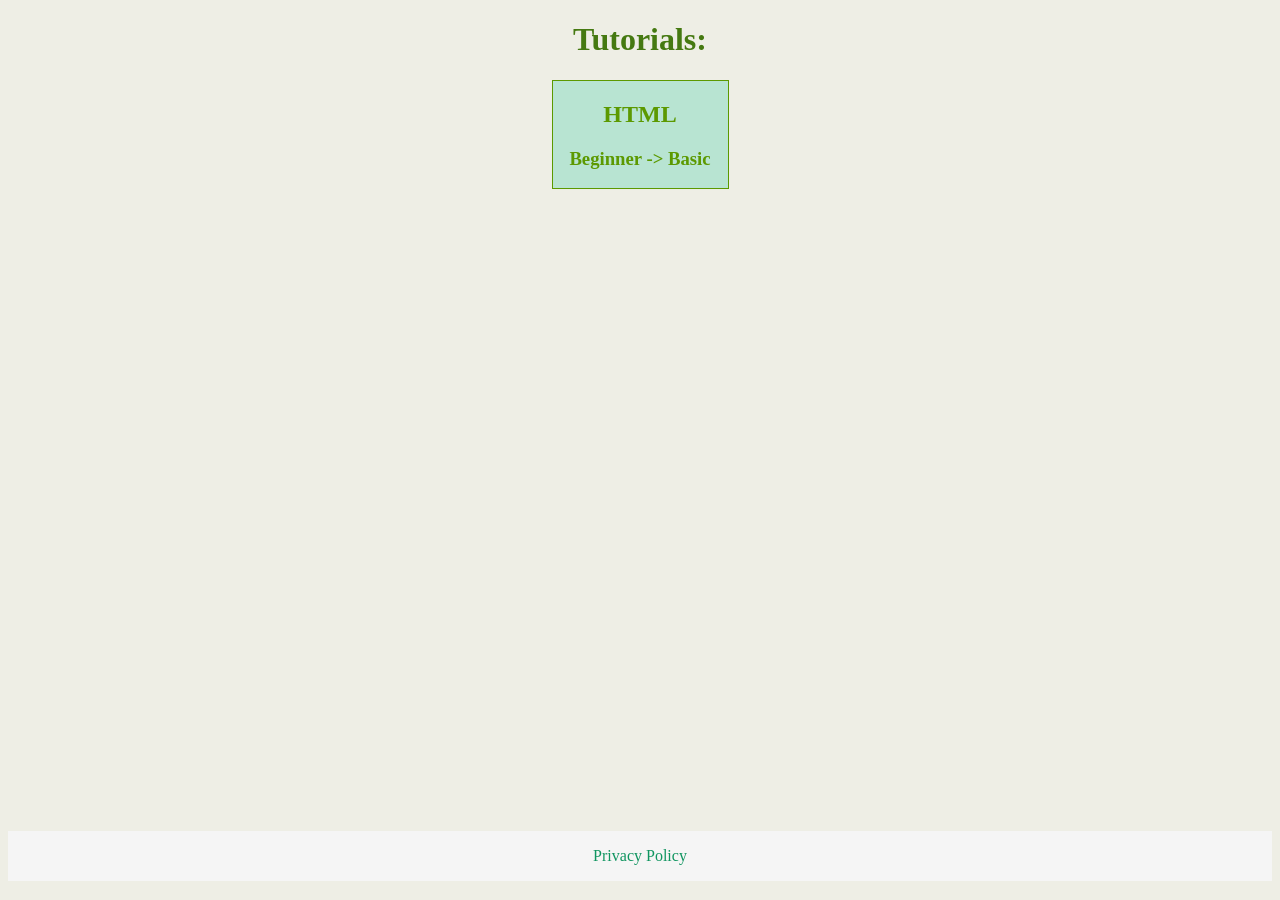
<file: index.html>
<!DOCTYPE html>
<head><link rel="stylesheet" href="styles.css"></head>
<body><div style="flex: 1; min-height: 90vh;">
	<h1>Tutorials: </h1>
	<div id="tutorials">
		<a href="lesson.html"><div id="tutorialhtml" class="tutorial">
			<h2>HTML</h2><h3>Beginner -> Basic</h3>
		</div></a>
	</div></div>
	<footer><a href="privacy-policy.html">Privacy Policy</a></footer>
</body>
</file>
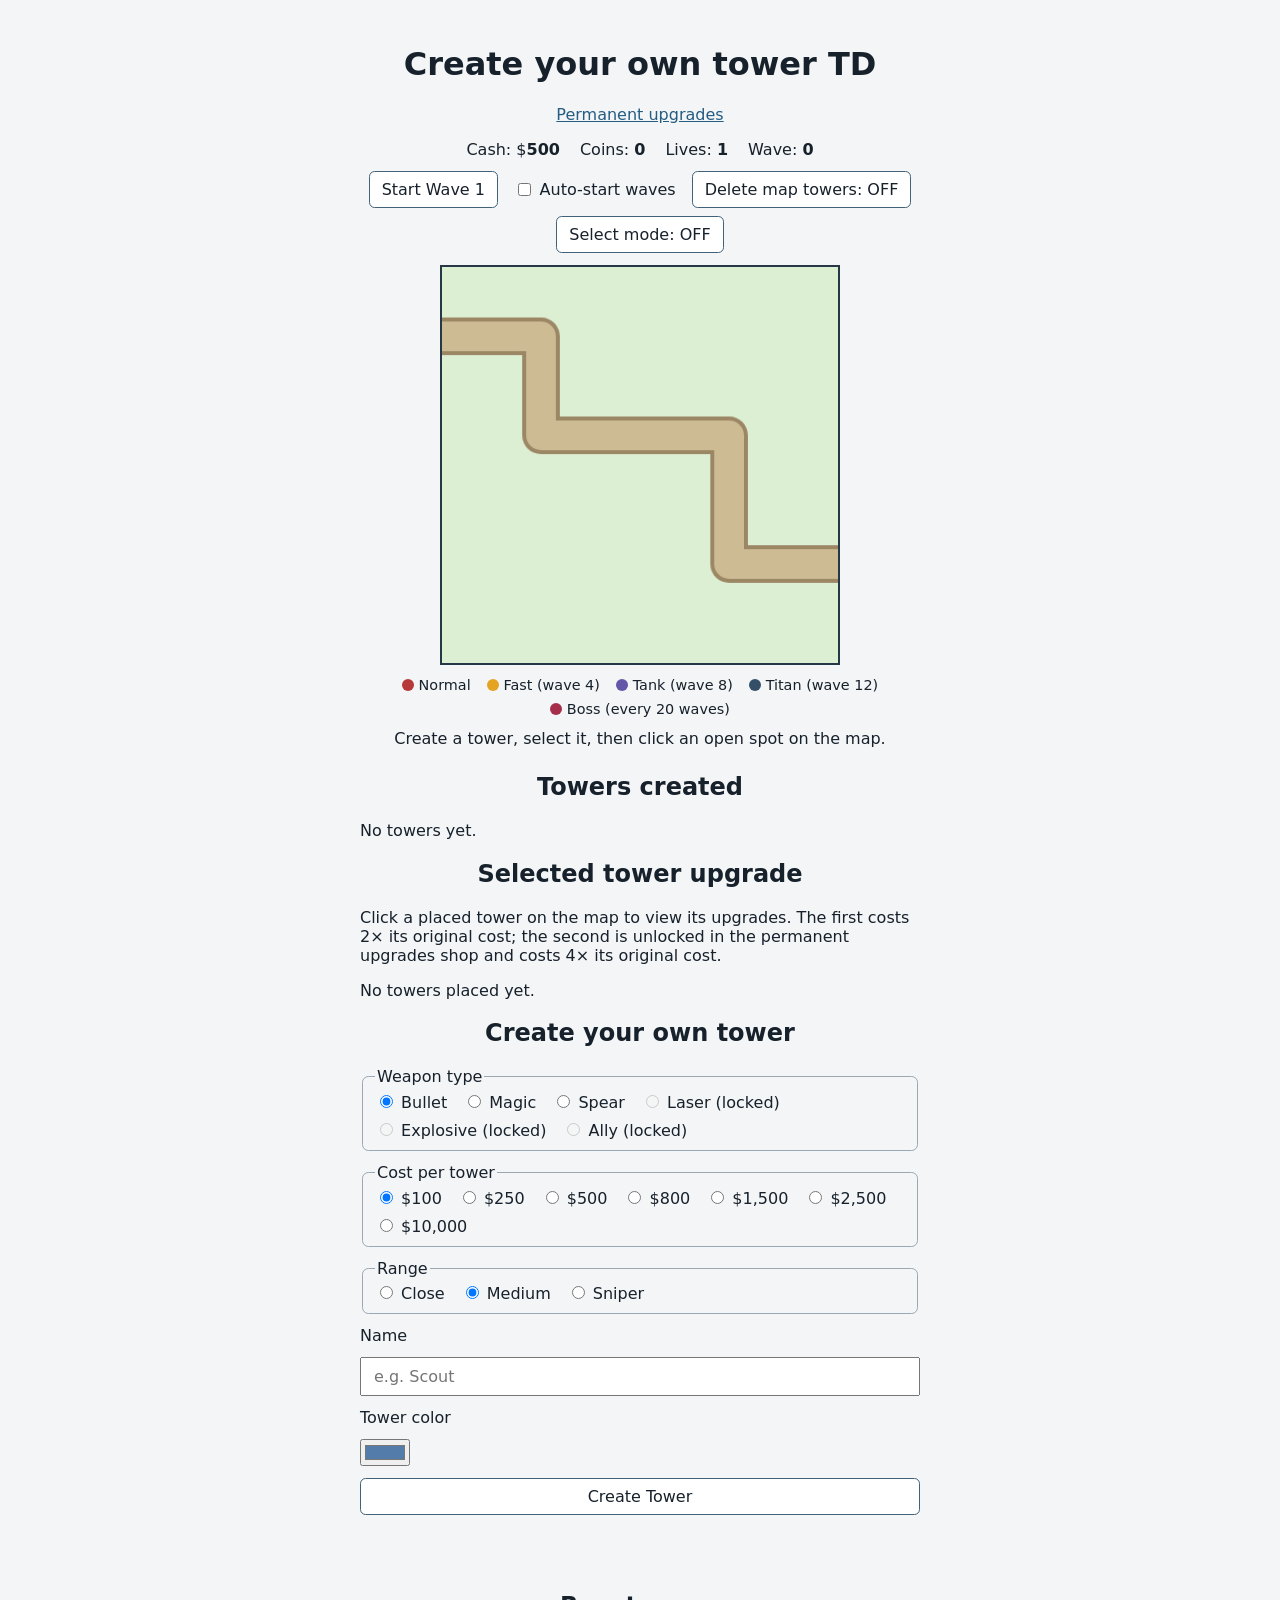
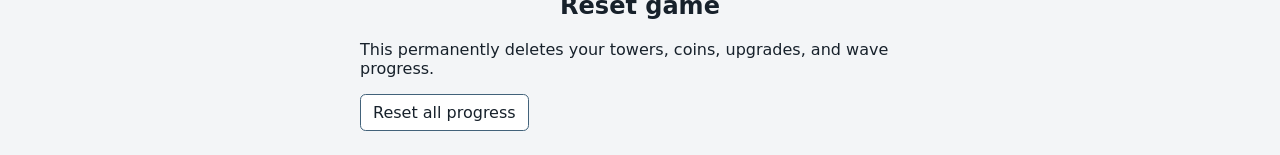
<file: developer/MYTD/index.html>
<!doctype html>
<html lang="en">
<head>
  <meta charset="utf-8">
  <meta name="viewport" content="width=device-width, initial-scale=1">
  <title>Create Your Own Tower TD</title>
  <link rel="stylesheet" href="style.css">
  <script src="game.js" defer></script>
</head>
<body>
  <main>
    <h1>Create your own tower TD</h1>
    <nav class="site-nav"><a href="permanentupgrades.html">Permanent upgrades</a></nav>

    <section class="game" aria-label="Tower defense game">
      <div class="game-stats" aria-live="polite">
        <span>Cash: $<strong id="cash">500</strong></span>
        <span>Coins: <strong id="coins">0</strong></span>
        <span>Lives: <strong id="lives">10</strong></span>
        <span>Wave: <strong id="wave">0</strong></span>
      </div>
      <div class="game-controls">
        <button id="startWave" type="button">Start Wave</button>
        <label class="auto-start-option"><input id="autoStartWaves" type="checkbox"> Auto-start waves</label>
        <button id="deleteMode" type="button" aria-pressed="false">Delete map towers: OFF</button>
        <button id="selectMode" type="button" aria-pressed="false">Select mode: OFF</button>
        <button id="restart" type="button" hidden>Play Again</button>
      </div>
      <canvas id="gameCanvas" width="400" height="400" aria-label="Game map">
        Your browser does not support canvas.
      </canvas>
      <div class="enemy-legend" aria-label="Enemy types">
        <span><i class="enemy-swatch normal"></i>Normal</span>
        <span><i class="enemy-swatch fast"></i>Fast (wave 4)</span>
        <span><i class="enemy-swatch tank"></i>Tank (wave 8)</span>
        <span><i class="enemy-swatch titan"></i>Titan (wave 12)</span>
        <span><i class="enemy-swatch boss"></i>Boss (every 20 waves)</span>
      </div>
      <p id="gameMessage" role="status">Create a tower, select it, then click an open spot on the map.</p>
    </section>

    <section>
      <h2>Towers created</h2>
      <div id="towerList" class="tower-list">No towers yet.</div>
    </section>

    <section>
      <h2>Selected tower upgrade</h2>
      <p>Click a placed tower on the map to view its upgrades. The first costs 2× its original cost; the second is unlocked in the permanent upgrades shop and costs 4× its original cost.</p>
      <div id="placedTowerList" class="tower-list">No towers placed yet.</div>
    </section>

    <section>
      <h2>Create your own tower</h2>
      <form id="towerForm" class="tower-form">
        <fieldset>
          <legend>Weapon type</legend>
          <div class="options">
            <label><input type="radio" name="towerBullet" value="bullet" checked> Bullet</label>
            <label><input type="radio" name="towerBullet" value="magic"> Magic</label>
            <label><input type="radio" name="towerBullet" value="spear"> Spear</label>
            <label><input type="radio" name="towerBullet" value="laser" disabled> Laser <span data-weapon-lock="laser">(locked)</span></label>
            <label><input type="radio" name="towerBullet" value="explosive" disabled> Explosive <span data-weapon-lock="explosive">(locked)</span></label>
            <label><input type="radio" name="towerBullet" value="ally" disabled> Ally <span data-weapon-lock="ally">(locked)</span></label>
          </div>
        </fieldset>

        <fieldset>
          <legend>Cost per tower</legend>
          <div class="options">
            <label><input type="radio" name="budget" value="100" checked> $100</label>
            <label><input type="radio" name="budget" value="250"> $250</label>
            <label><input type="radio" name="budget" value="500"> $500</label>
            <label><input type="radio" name="budget" value="800"> $800</label>
            <label><input type="radio" name="budget" value="1500"> $1,500</label>
            <label><input type="radio" name="budget" value="2500"> $2,500</label>
            <label><input type="radio" name="budget" value="10000"> $10,000</label>
          </div>
        </fieldset>

        <fieldset>
          <legend>Range</legend>
          <div class="options">
            <label><input type="radio" name="range" value="close"> Close</label>
            <label><input type="radio" name="range" value="medium" checked> Medium</label>
            <label><input type="radio" name="range" value="sniper"> Sniper</label>
          </div>
        </fieldset>

        <label for="towerName">Name</label>
        <input id="towerName" name="towerName" type="text" maxlength="20" placeholder="e.g. Scout" required>
        <label for="towerColor">Tower color</label>
        <input id="towerColor" name="towerColor" type="color" value="#547caa">
        <button type="submit">Create Tower</button>
      </form>
    </section>
<br><br><br>
    <section aria-label="Reset game progress">
      <h2>Reset game</h2>
      <p>This permanently deletes your towers, coins, upgrades, and wave progress.</p>
      <button id="resetProgress" type="button">Reset all progress</button>
    </section>
  </main>
</body>
</html>
</file>
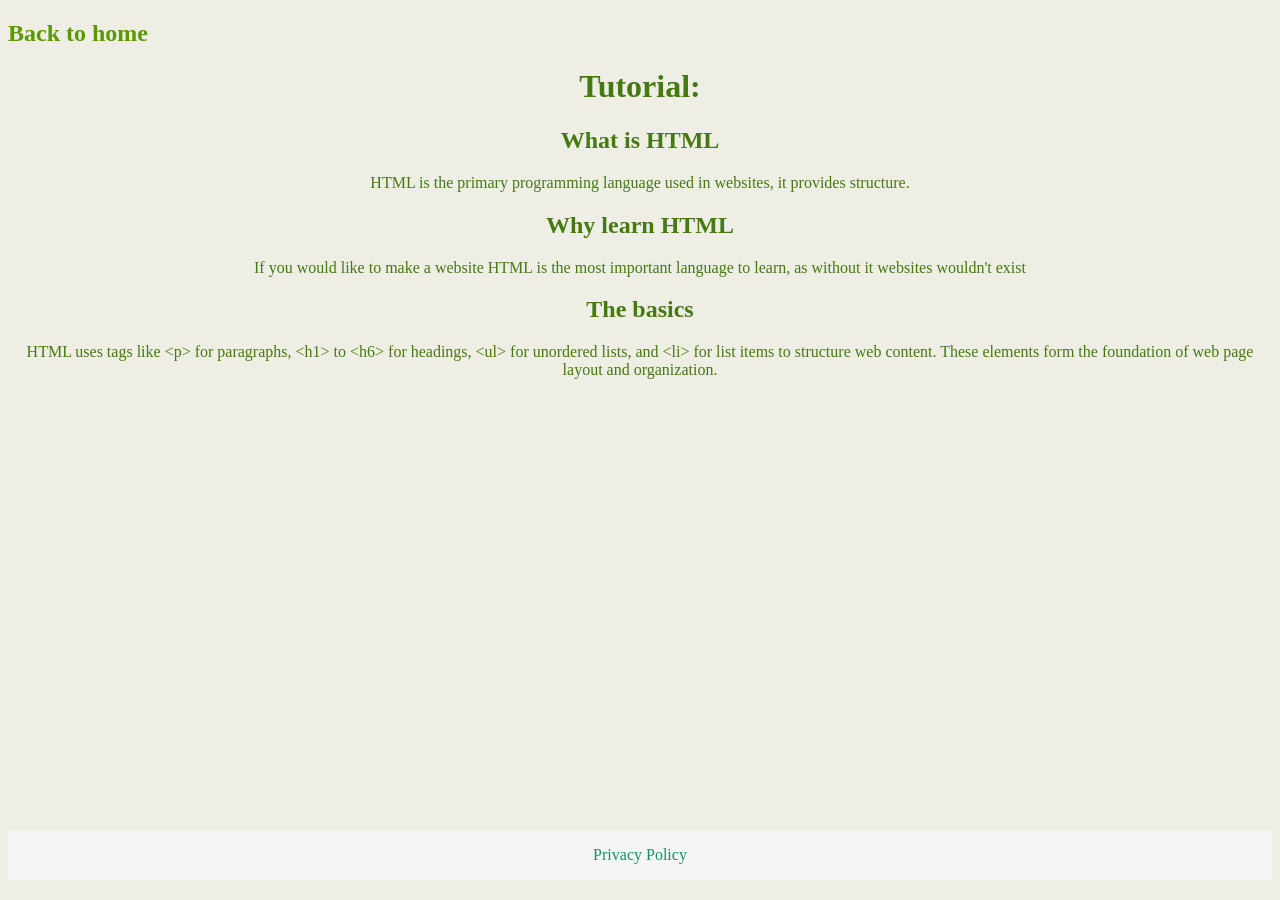
<file: lesson.html>
<!DOCTYPE html>
<head><link rel="stylesheet" href="styles.css"></head>
<body><div style="flex: 1; min-height: 90vh;">
	<h2 style="text-align: left"><a href="index.html">Back to home</a></h2>
	<h1>Tutorial:</h1>
	<h2>What is HTML</h2>
	<p>
		HTML is the primary programming language used in websites, it provides structure.
	</p>
	<h2>Why learn HTML</h2>
	<p>If you would like to make a website HTML is the most important language to learn, as without it websites wouldn't exist</p>
	<h2>The basics</h2>
	<p>HTML uses tags like &lt;p&gt; for paragraphs, &lt;h1&gt; to &lt;h6&gt; for headings, &lt;ul&gt; for unordered lists, and &lt;li&gt; for list items to structure web content. These elements form the foundation of web page layout and organization.</p>
	</div>
	<footer><a href="privacy-policy.html">Privacy Policy</a></footer>
</body>
</file>
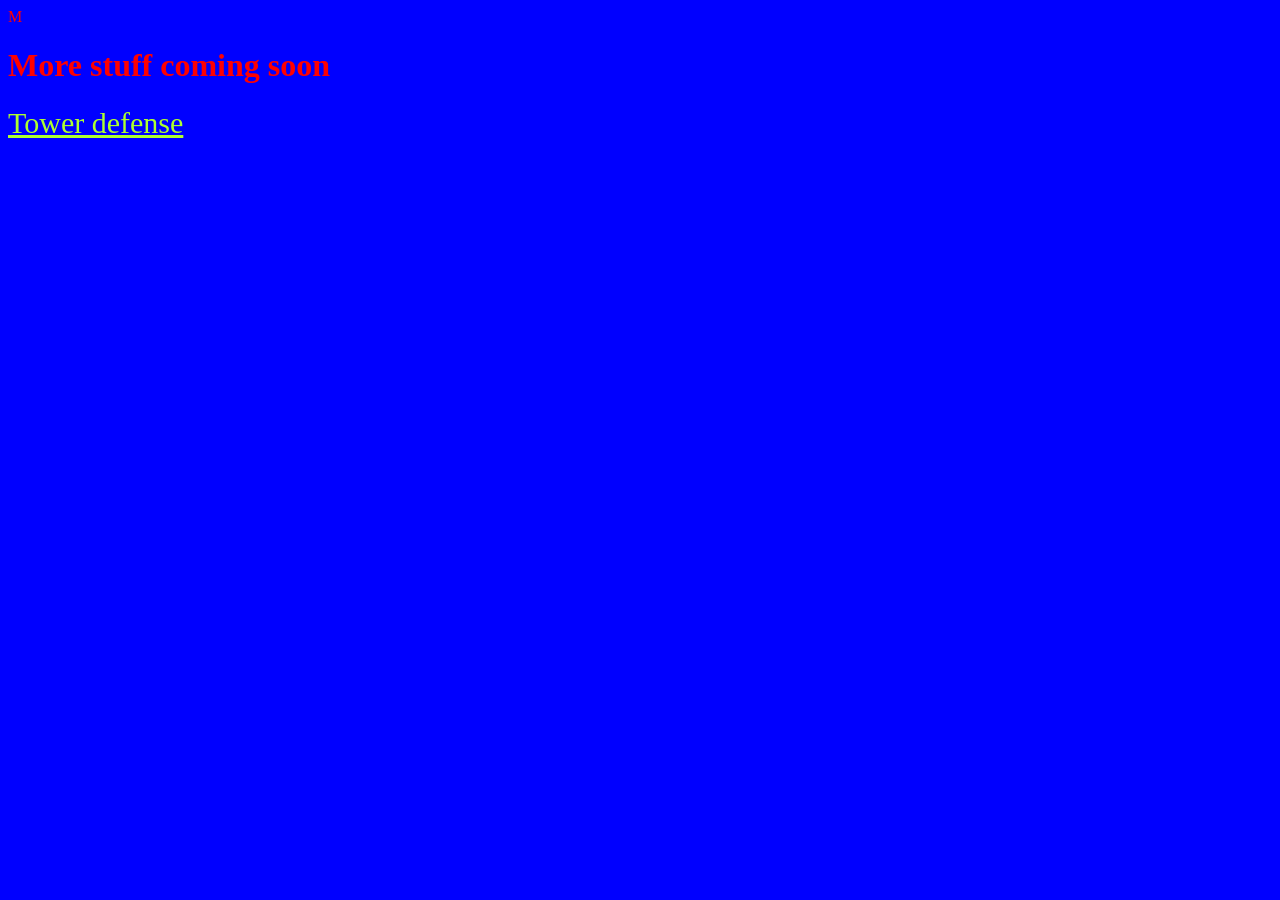
<file: developer/developer.html>
M<!DOCTYPE html>
<head><style>body {background-color: blue; color: red}</style></head>
<body>
<h1>More stuff coming soon</h1>
<a href="MYTD/index.html" style="font-size: 30px; color: greenyellow">Tower defense</a>
</body>
</file>
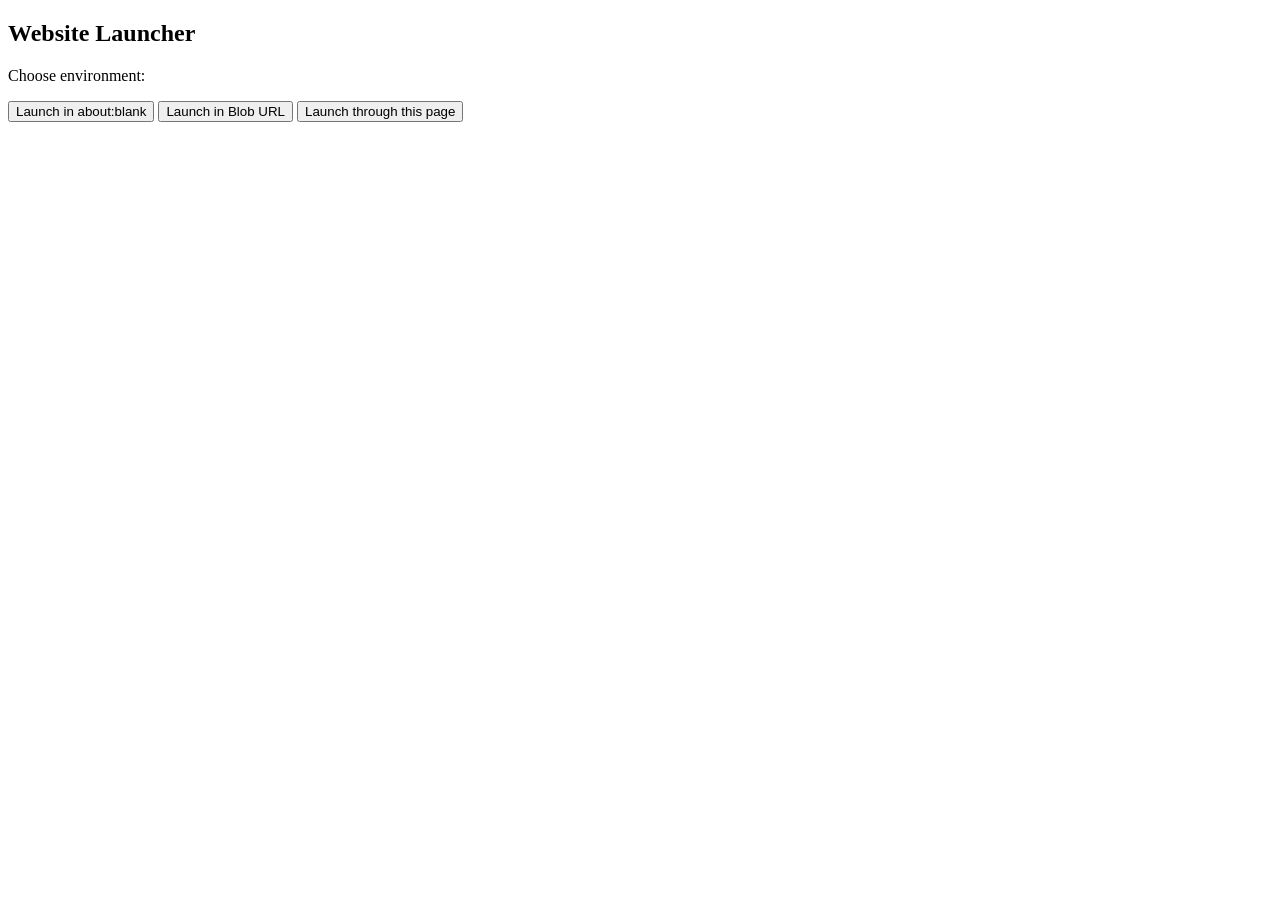
<file: developer/devsite.html>
<!DOCTYPE html>
<html lang="en">
<head>
    <meta charset="UTF-8">
    <meta name="viewport" content="width=device-width, initial-scale=1.0">
    <title>Website Launcher</title>
</head>
<body>

    <div class="container">
        <h2>Website Launcher</h2>
        <p>Choose environment:</p>
        
        <div class="btn-container">
            <button class="btn-blank" onclick="launchAboutBlank()">Launch in about:blank</button>
            <button class="btn-blob" onclick="launchBlob()">Launch in Blob URL</button>
            <button class="btn-normal" onclick="launchDirect()">Launch through this page</button>
        </div>
    </div>
    <script>
        const predefinedHTML = fetch("./site.html").then(response => {
            if (!response.ok) {
                throw new Error(`Could not load site.html: ${response.status}`);
            }
            return response.text();
        });

        function launchDirect() {
            predefinedHTML.then(html => {
                document.open();
                document.write(html);
                document.close();
            }).catch(error => alert(error.message));
        }

        function launchAboutBlank() {
            const win = window.open("about:blank", "_blank");
            if (win) {
                predefinedHTML.then(html => {
                    win.document.open();
                    win.document.write(html);
                    win.document.close();
                }).catch(error => {
                    win.close();
                    alert(error.message);
                });
            } else {
                alert("Popup blocked! Please allow popups for this dashboard.");
            }
        }

        function launchBlob() {
            predefinedHTML.then(html => {
                const blob = new Blob([html], { type: "text/html" });
                const blobUrl = URL.createObjectURL(blob);
                const win = window.open(blobUrl, "_blank");
                if (!win) {
                    alert("Popup blocked! Please allow popups for this dashboard.");
                }
            }).catch(error => alert(error.message));
        }
    </script>

</body>
</html>
</file>
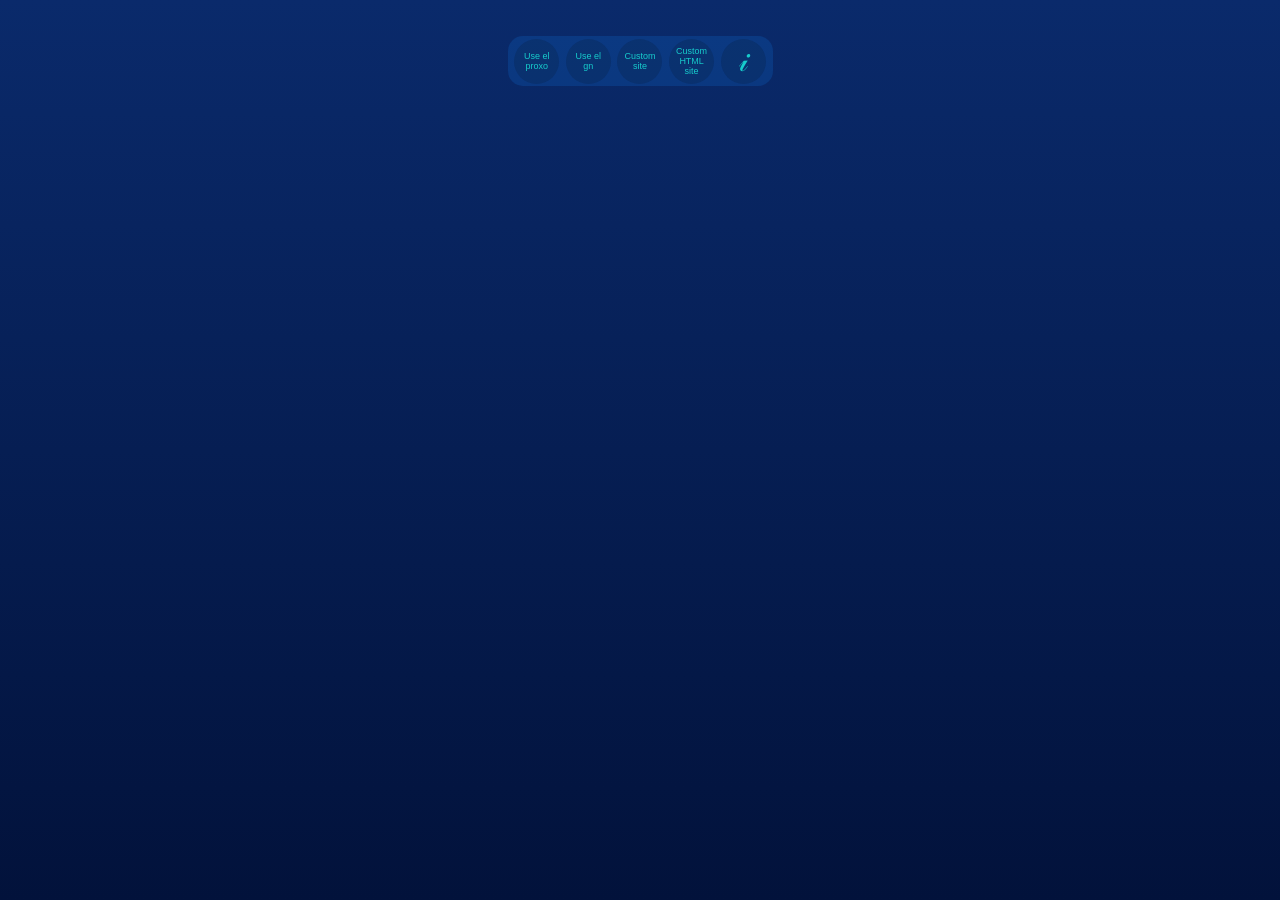
<file: developer/site.html>
<!DOCTYPE html>
<html lang="en">
<head>
    <meta charset="UTF-8">
    <meta name="viewport" content="width=device-width, initial-scale=1.0">
    <title>Site</title>
    <style>body {
	min-height: 100vh;
	margin: 0;
	display: flex;
	flex-direction: column;
	align-items: center;
	gap: 16px;
    background-color: black;
	background: linear-gradient(180deg, #0a2a6b 0%, #02123b 100%) fixed;
}

button {
    background-color: #0610222f;
    color: rgb(23, 204, 204);
    height: 45px;
    width: 45px;
    font-size: 9px;
    border-style: none;
    border-radius: 40px;
    corner-shape: squircle;
    cursor: pointer;
    
}

.control-panel {
    position: absolute;
    top: 4%;
	width: 265px;
	height: 50px;
	display: flex;
	justify-content: space-evenly;
	align-items: center;
	background-color: rgba(17, 122, 227, 0.2);
    corner-shape: squircle; 
    border-radius: 15px;
}

.iframe-container {
	position: relative;
	width: 500px;
	height: 350px;
    overflow: visible;
    isolation: isolate;
}

.iframe-container iframe {
    position: absolute;
    inset: 0;
    z-index: 0;
	width: 100%;
	height: 100%;
	border: 0;
}

.iframe-drag-handle {
	position: absolute;
    top: -32px;
	left: 0;
    z-index: 2;
	width: calc(100%);
	height: 32px;
	box-sizing: border-box;
	display: flex;
	align-items: center;
	padding: 0 12px;
	border: 0;
	border-bottom: 1px solid rgba(255, 255, 255, 0.14);
	background: rgba(6, 16, 34, 0.88);
	color: rgba(245, 248, 255, 0.92);
	font-size: 12px;
	font-weight: 600;
	text-align: left;
	cursor: grab;
	touch-action: none;
    border-style: none !important;
    border-radius: 0% !important; 
}

.iframe-drag-handle::before {
	width: 14px;
	height: 8px;
	margin-right: 8px;
	background: radial-gradient(circle, #aab7c9 1.3px, transparent 1.5px) 0 0 / 6px 6px;
	content: "";
}

.iframe-drag-handle:active {
	cursor: grabbing;
}

.iframe-maximize {
	position: absolute;
    top: -29px;
	right: 30px;
    z-index: 3;
	width: 22px;
	height: 22px;
	padding: 0;
	border: 0;
	border-radius: 50%;
	background: transparent;
	color: rgb(255, 4, 4);
	font-size: 18px;
	line-height: 1;
	cursor: pointer;
}
.iframe-close {
	position: absolute;
    top: -27px;
	right: 4px;
    z-index: 4;
	width: 22px;
	height: 22px;
	padding: 0;
	border: 0;
	border-radius: 50%;
	background: transparent;
	color: rgb(255, 4, 4);
	font-size: 18px;
	line-height: 1;
	cursor: pointer;
}

.iframe-close:hover {
	background: #f0645d;
}
.iframe-maximize:hover {
	background: #f0645d;
}

.iframe-close:focus-visible,
.iframe-drag-handle:focus-visible {
	outline: 2px solid white;
	outline-offset: 2px;
}

.iframe-resize-handle {
	position: absolute;
	right: 0;
	bottom: 0;
    z-index: 3;
	width: 22px;
	height: 22px;
	padding: 0;
	border: 0;
	background: linear-gradient(135deg, transparent 48%, white 50% 56%, transparent 58% 67%, white 69% 75%, transparent 77%);
	cursor: nwse-resize;
	touch-action: none;
}</style>
</head>
<body>
    <div class="control-panel">
        <button id="forward">Use el proxo</button>
        <button id="static">Use el gn</button>
        <button id="custom">Custom site</button>
        <button id="code">Custom HTML site</button>
        <button id="about" style="font-size: 30px;">𝒾</button>
    </div>
<script>

let forwardingwebsite = "devsite2.html"
let staticsite = "developer.html"
let infoHtml = "<head></head><body style='background-color: white;'><h1>Info</h1><h2>WOWME version: alpha v0.7</h2><h3>Extensions coming soon</h3><p>Find on github as lopascodingtutorials</p></body>"
let nextIframeZIndex = 1
//Make sure website allows embeds
function forwardPopUp(code) {
    const iframeContainer = document.createElement("div")
    iframeContainer.className = "iframe-container"
    iframeContainer.style.position = "fixed"
    iframeContainer.style.left = Math.max(16, (window.innerWidth - 500) / 2) + "px"
    iframeContainer.style.top = Math.max(32, (window.innerHeight - 350) / 2) + "px"
    iframeContainer.style.zIndex = String(++nextIframeZIndex)

    const newiframe = document.createElement("iframe")

    newiframe.width = "500px"
    newiframe.height = "350px"
    newiframe.title = "Forwarded website"

    const dragHandle = document.createElement("button")
    dragHandle.type = "button"
    dragHandle.className = "iframe-drag-handle"
    dragHandle.textContent = "Window"
    dragHandle.setAttribute("aria-label", "Drag window")
    dragHandle.title = "Drag to move"

        if (code == 1) {
    newiframe.src = forwardingwebsite
    dragHandle.textContent = "Main Site"
} else if (code == 0) {
   newiframe.src = staticsite
   dragHandle.textContent = "Backup Site"
} else if (code == 2) {
  newiframe.srcdoc = infoHtml
  dragHandle.textContent = "Information"
  } else if (code == 3) {
    newiframe.srcdoc = prompt("enter custom HTML (copy paste code):")
  } else if (code == 4) {
newiframe.src = prompt("(include htpp:// or https://) include custom site (eg. https://example.com)")
  }
    let dragState
    dragHandle.addEventListener("pointerdown", (event) => {
        event.preventDefault()
        const bounds = iframeContainer.getBoundingClientRect()
        iframeContainer.style.position = "fixed"
        iframeContainer.style.left = bounds.left + "px"
        iframeContainer.style.top = bounds.top + "px"
        iframeContainer.style.zIndex = String(++nextIframeZIndex)
        dragState = {
            pointerX: event.clientX,
            pointerY: event.clientY,
            left: bounds.left,
            top: bounds.top,
        }
        dragHandle.setPointerCapture(event.pointerId)
    })
    dragHandle.addEventListener("pointermove", (event) => {
        if (!dragState) return
        iframeContainer.style.left = (dragState.left + event.clientX - dragState.pointerX) + "px"
        iframeContainer.style.top = (dragState.top + event.clientY - dragState.pointerY) + "px"
    })
    dragHandle.addEventListener("pointerup", () => {
        dragState = null
    })
    dragHandle.addEventListener("pointercancel", () => {
        dragState = null
    })

    const resizeHandle = document.createElement("button")
    resizeHandle.type = "button"
    resizeHandle.className = "iframe-resize-handle"
    resizeHandle.setAttribute("aria-label", "Resize window")
    resizeHandle.title = "Drag to resize"

    let resizeState
    resizeHandle.addEventListener("pointerdown", (event) => {
        event.preventDefault()
        const bounds = iframeContainer.getBoundingClientRect()
        iframeContainer.style.zIndex = String(++nextIframeZIndex)
        resizeState = {
            pointerX: event.clientX,
            pointerY: event.clientY,
            width: bounds.width,
            height: bounds.height,
        }
        resizeHandle.setPointerCapture(event.pointerId)
    })
    resizeHandle.addEventListener("pointermove", (event) => {
        if (!resizeState) return
        iframeContainer.style.width = Math.max(240, resizeState.width + event.clientX - resizeState.pointerX) + "px"
        iframeContainer.style.height = Math.max(180, resizeState.height + event.clientY - resizeState.pointerY) + "px"
    })
    resizeHandle.addEventListener("pointerup", () => {
        resizeState = null
    })
    resizeHandle.addEventListener("pointercancel", () => {
        resizeState = null
    })

const largescreen = document.createElement("button")
largescreen.type = "button"
largescreen.className = "iframe-maximize"
largescreen.textContent = "□"
largescreen.setAttribute("aria-label", "Maximize window")

let maximizedState = null
largescreen.addEventListener("click", () => {
    if (!maximizedState) {
        maximizedState = {
            width: iframeContainer.style.width || getComputedStyle(iframeContainer).width,
            height: iframeContainer.style.height || getComputedStyle(iframeContainer).height,
            left: iframeContainer.style.left || getComputedStyle(iframeContainer).left,
            top: iframeContainer.style.top || getComputedStyle(iframeContainer).top,
        }

        const maxWidth = Math.min(window.innerWidth * 0.95, 1200)
        const maxHeight = Math.min(window.innerHeight * 0.95, 800)

        iframeContainer.style.width = maxWidth + "px"
        iframeContainer.style.height = maxHeight + "px"
        iframeContainer.style.left = ((window.innerWidth - maxWidth) / 2) + "px"
        iframeContainer.style.top = ((window.innerHeight - maxHeight) / 2) + "px"
    } else {
        iframeContainer.style.width = maximizedState.width
        iframeContainer.style.height = maximizedState.height
        iframeContainer.style.left = maximizedState.left
        iframeContainer.style.top = maximizedState.top
        maximizedState = null
    }
})

const closeButton = document.createElement("button")
closeButton.type = "button"
closeButton.className = "iframe-close"
closeButton.textContent = "×"
closeButton.setAttribute("aria-label", "Close tab")
closeButton.addEventListener("click", () => iframeContainer.remove())

iframeContainer.append(newiframe, dragHandle, largescreen, closeButton, resizeHandle)
document.body.appendChild(iframeContainer)
}
function clickhandlenonstatic() {
    forwardPopUp(1)
}
function clickhandlestatic() {
    forwardPopUp(0)
}
function showInfo() {
   forwardPopUp(2)
}
function customHTML() {
    forwardPopUp(3)
}
function customSite() {
    forwardPopUp(4)
}
document.getElementById("forward").addEventListener("click", clickhandlenonstatic);
document.getElementById("about").addEventListener("click", showInfo)
document.getElementById("static").addEventListener("click", clickhandlestatic);
document.getElementById("code").addEventListener("click", customHTML);
document.getElementById("custom").addEventListener("click", customSite);
</script>
</body>
</html>
</file>
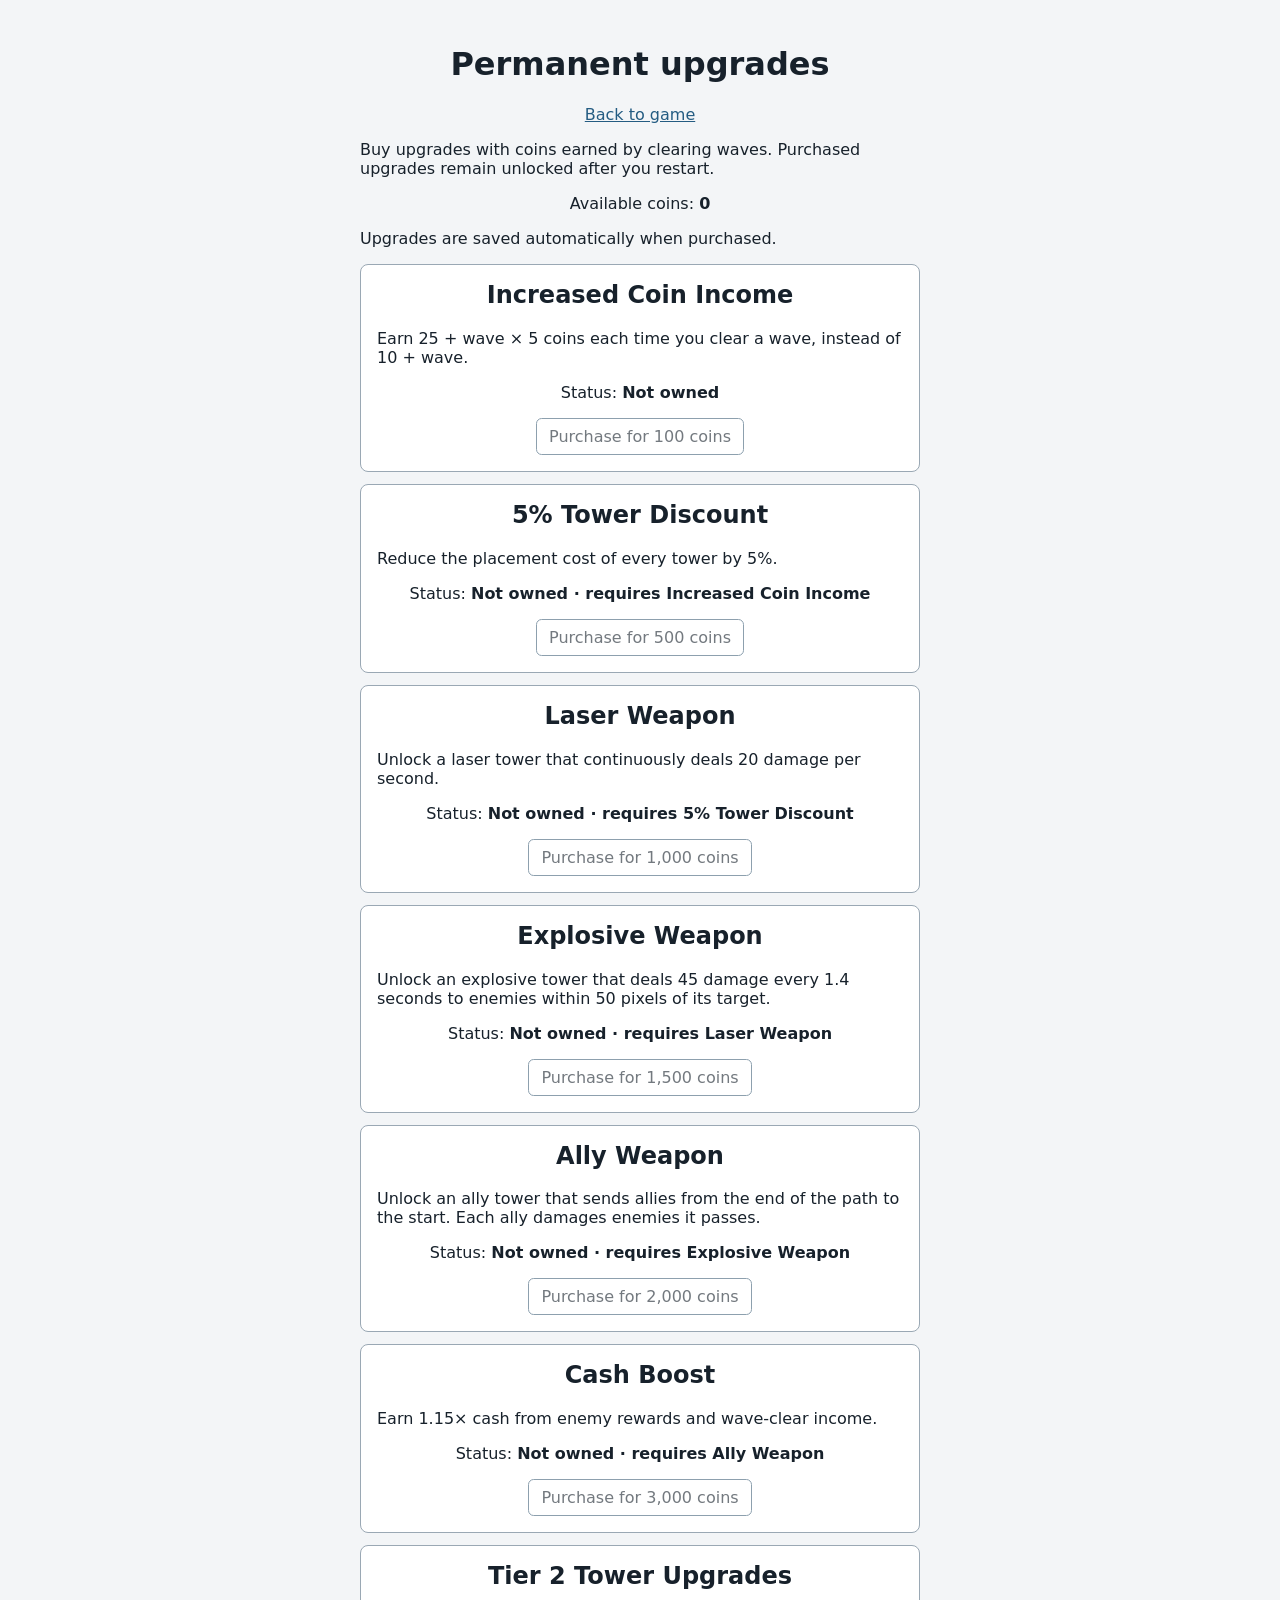
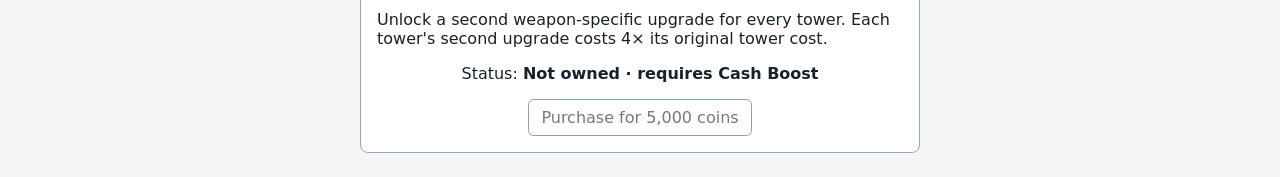
<file: developer/MYTD/permanentupgrades.html>
<!doctype html>
<html lang="en">
<head>
  <meta charset="utf-8">
  <meta name="viewport" content="width=device-width, initial-scale=1">
  <title>Permanent Upgrades - Tower TD</title>
  <link rel="stylesheet" href="style.css">
  <script src="upgrades.js" defer></script>
</head>
<body>
  <main>
    <h1>Permanent upgrades</h1>
    <nav class="site-nav"><a href="index.html">Back to game</a></nav>
    <p>Buy upgrades with coins earned by clearing waves. Purchased upgrades remain unlocked after you restart.</p>
    <p class="upgrade-balance">Available coins: <strong id="availableCoins">0</strong></p>
    <p id="upgradeMessage" role="status">Loading saved game...</p>

    <section class="upgrade-list" aria-label="Available upgrades">
      <article class="upgrade-card">
        <h2>Increased Coin Income</h2>
        <p>Earn 25 + wave × 5 coins each time you clear a wave, instead of 10 + wave.</p>
        <p>Status: <strong id="coinIncomeStatus">Not owned</strong></p>
        <button type="button" data-upgrade="coinIncome">Purchase for 100 coins</button>
      </article>

      <article class="upgrade-card">
        <h2>5% Tower Discount</h2>
        <p>Reduce the placement cost of every tower by 5%.</p>
        <p>Status: <strong id="discountStatus">Not owned</strong></p>
        <button type="button" data-upgrade="costDiscount">Purchase for 500 coins</button>
      </article>

      <article class="upgrade-card">
        <h2>Laser Weapon</h2>
        <p>Unlock a laser tower that continuously deals 20 damage per second.</p>
        <p>Status: <strong id="laserStatus">Not owned</strong></p>
        <button type="button" data-upgrade="laser">Purchase for 1,000 coins</button>
      </article>

      <article class="upgrade-card">
        <h2>Explosive Weapon</h2>
        <p>Unlock an explosive tower that deals 45 damage every 1.4 seconds to enemies within 50 pixels of its target.</p>
        <p>Status: <strong id="explosiveStatus">Not owned</strong></p>
        <button type="button" data-upgrade="explosive">Purchase for 1,500 coins</button>
      </article>

      <article class="upgrade-card">
        <h2>Ally Weapon</h2>
        <p>Unlock an ally tower that sends allies from the end of the path to the start. Each ally damages enemies it passes.</p>
        <p>Status: <strong id="allyStatus">Not owned</strong></p>
        <button type="button" data-upgrade="ally">Purchase for 2,000 coins</button>
      </article>

      <article class="upgrade-card">
        <h2>Cash Boost</h2>
        <p>Earn 1.15× cash from enemy rewards and wave-clear income.</p>
        <p>Status: <strong id="cashBoostStatus">Not owned</strong></p>
        <button type="button" data-upgrade="cashBoost">Purchase for 3,000 coins</button>
      </article>

      <article class="upgrade-card">
        <h2>Tier 2 Tower Upgrades</h2>
        <p>Unlock a second weapon-specific upgrade for every tower. Each tower's second upgrade costs 4× its original tower cost.</p>
        <p>Status: <strong id="tier2TowerUpgradesStatus">Not owned</strong></p>
        <button type="button" data-upgrade="tier2TowerUpgrades">Purchase for 5,000 coins</button>
      </article>
    </section>
  </main>
</body>
</html>
</file>
<file: styles.css>
body {
color: rgb(69, 121, 17);
background-color: rgb(238, 238, 229);
text-align: center;
position: relative;
  height: 100%;
}

a {
    color:rgb(92, 153, 0);
    text-decoration: none;
}
a:hover {
    text-decoration: underline;
}
footer a {
color:rgb(16, 149, 96);
}
footer {
  padding: 1em;
  background-color: #f5f5f5;
  position: absolute, bottom;
}

footer a:hover, footer a:focus {
  color: rgb(92, 153, 0);
  background-color: #ffe0e3;
  text-decoration: underline;
}
#tutorials {
    display: flex;
    align-items: center;
    justify-content: center;
}
.tutorial {
    background-color: rgb(184, 228, 210);
    width: 175px;
    height: fit-content;
    align-content: center;
    border: 1px;
    border-style: double;
}
</file>
<file: developer/MYTD/style.css>
* {
  box-sizing: border-box;
}

body {
  margin: 0;
  padding: 1.5rem;
  background: #f3f5f7;
  color: #17212b;
  font-family: system-ui, sans-serif;
}

main {
  width: min(100%, 560px);
  margin: 0 auto;
}

h1,
h2 {
  text-align: center;
}

.site-nav {
  margin-bottom: 1rem;
  text-align: center;
}

.site-nav a {
  color: #245c82;
}

.game {
  display: grid;
  justify-items: center;
  gap: 0.75rem;
}

.game-stats {
  display: flex;
  flex-wrap: wrap;
  justify-content: center;
  gap: 1.25rem;
}

.game-controls {
  display: flex;
  flex-wrap: wrap;
  justify-content: center;
  gap: 0.5rem;
}

.auto-start-option {
  display: flex;
  align-items: center;
  gap: 0.35rem;
  padding: 0.5rem;
}

canvas {
  display: block;
  width: min(400px, 100%);
  height: auto;
  border: 2px solid #263746;
  background: #dcefd3;
  cursor: crosshair;
  touch-action: none;
}

canvas.delete-mode {
  cursor: pointer;
}

canvas.select-mode {
  cursor: pointer;
}

.enemy-legend {
  display: flex;
  flex-wrap: wrap;
  justify-content: center;
  gap: 0.5rem 1rem;
  font-size: 0.9rem;
}

.enemy-swatch {
  display: inline-block;
  width: 0.75rem;
  height: 0.75rem;
  margin-right: 0.3rem;
  border-radius: 50%;
  vertical-align: -0.05rem;
}

.enemy-swatch.normal {
  background: #b63838;
}

.enemy-swatch.fast {
  background: #e5a323;
}

.enemy-swatch.tank {
  background: #6456a8;
}

.enemy-swatch.titan {
  background: #344f68;
}

.enemy-swatch.boss {
  background: #a52f4b;
}

#gameMessage {
  min-height: 1.5em;
  margin: 0;
  text-align: center;
}

.tower-list {
  display: grid;
  gap: 0.5rem;
}

.placed-tower-entry {
  display: grid;
  gap: 0.5rem;
  padding: 0.5rem;
  border: 1px solid #9aa8b4;
  border-radius: 0.4rem;
  background: #fff;
}

.tower-upgrade-option {
  display: flex;
  align-items: center;
  justify-content: space-between;
  flex-wrap: wrap;
  gap: 0.5rem;
}

.tower-upgrade-option span {
  flex: 1 1 14rem;
}

.tower-upgrade-option button {
  flex-shrink: 0;
}

.placed-tower-entry span {
  min-width: 0;
}

.upgrade-balance {
  text-align: center;
}

.upgrade-list {
  display: grid;
  gap: 0.75rem;
}

.upgrade-card {
  padding: 1rem;
  border: 1px solid #9aa8b4;
  border-radius: 0.5rem;
  background: #fff;
}

.upgrade-card h2 {
  margin-top: 0;
}

.upgrade-card p:last-of-type {
  text-align: center;
}

.upgrade-card button {
  display: block;
  margin: 0 auto;
}

.tower-design-entry {
  display: flex;
  align-items: stretch;
  gap: 0.5rem;
}

.tower-design-select {
  flex: 1;
  text-align: left;
}

.tower-color-swatch {
  display: inline-block;
  width: 0.9rem;
  height: 0.9rem;
  margin-right: 0.4rem;
  border: 1px solid #25343f;
  border-radius: 50%;
  vertical-align: middle;
}

.tower-form {
  display: grid;
  gap: 0.75rem;
}

fieldset {
  border: 1px solid #9aa8b4;
  border-radius: 0.4rem;
}

.options {
  display: flex;
  flex-wrap: wrap;
  gap: 0.5rem 1rem;
}

button,
input[type="text"] {
  padding: 0.5rem 0.75rem;
  font: inherit;
}

button {
  border: 1px solid #42627a;
  border-radius: 0.35rem;
  background: #fff;
  color: inherit;
  cursor: pointer;
}

button:hover:not(:disabled) {
  background: #e7f1f8;
}

button:disabled {
  cursor: not-allowed;
  opacity: 0.6;
}

.tower-list button[aria-pressed="true"] {
  border-color: #176b3a;
  background: #e3f4e9;
}
</file>
